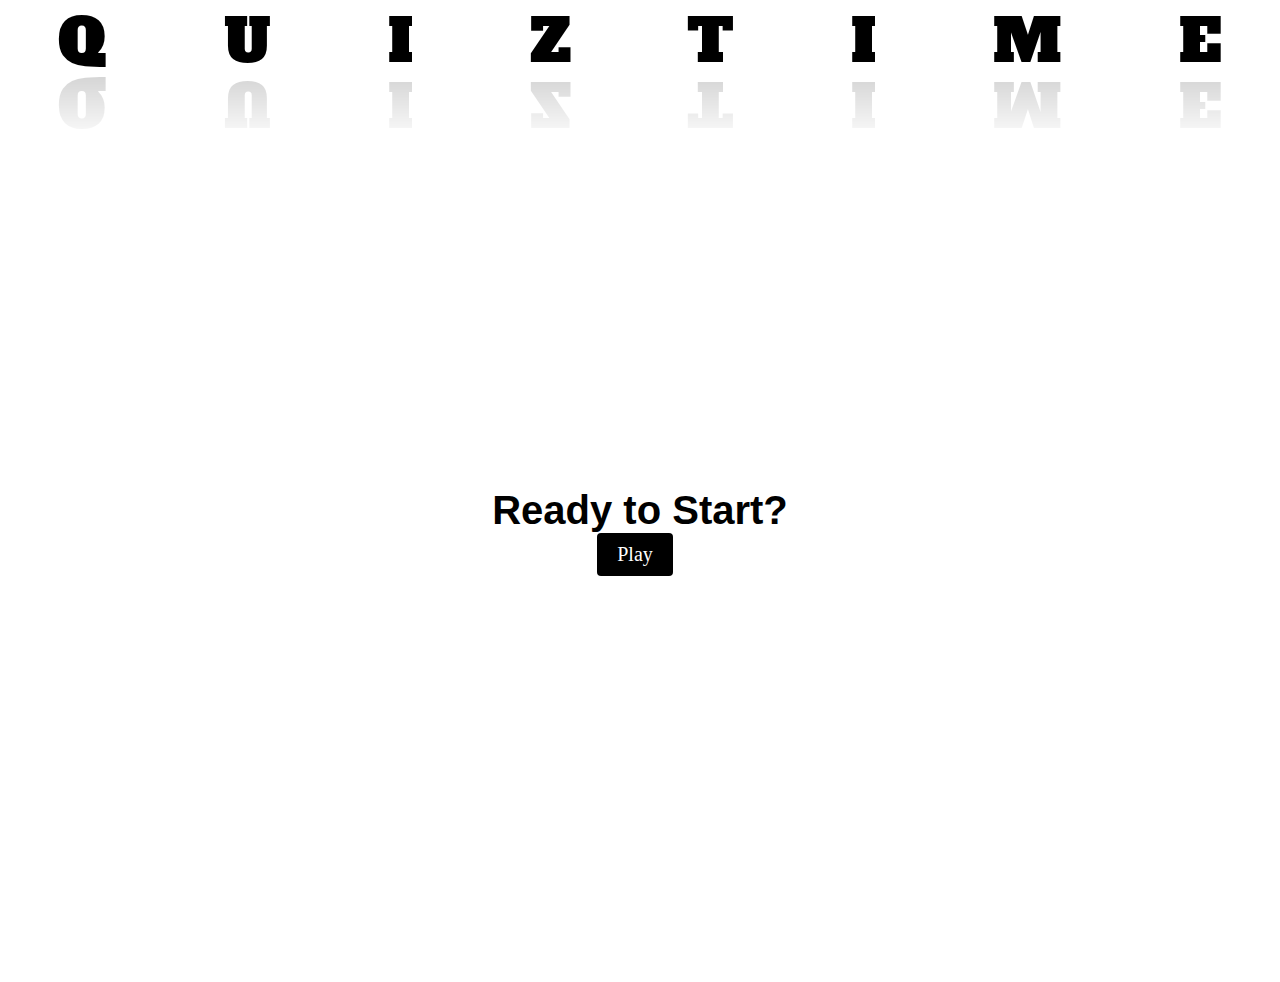
<file: index.html>
<!DOCTYPE html>
<html lang="en">
<head>
    <meta charset="UTF-8">
    <meta name="viewport" content="width=device-width, initial-scale=1.0">
    <link rel="stylesheet" href="style.css" type="text/css" />
    <title>Trivia Game</title>
</head>
<body>
    <div class="waviy">
        <span style="--i:1">Q</span>
        <span style="--i:2">u</span>
        <span style="--i:3">i</span>
        <span style="--i:4">z</span>
        <span style="--i:5">T</span>
        <span style="--i:6">i</span>
        <span style="--i:7">m</span>
        <span style="--i:8">e</span>
       </div>
       <div class="container">
        <div id="home" class="flex-center flex column"></div>
        <h1>Ready to Start?</h1>
        <a class="btn" href="game.html">Play</a>
       </div>
</body>
</html>
</file>
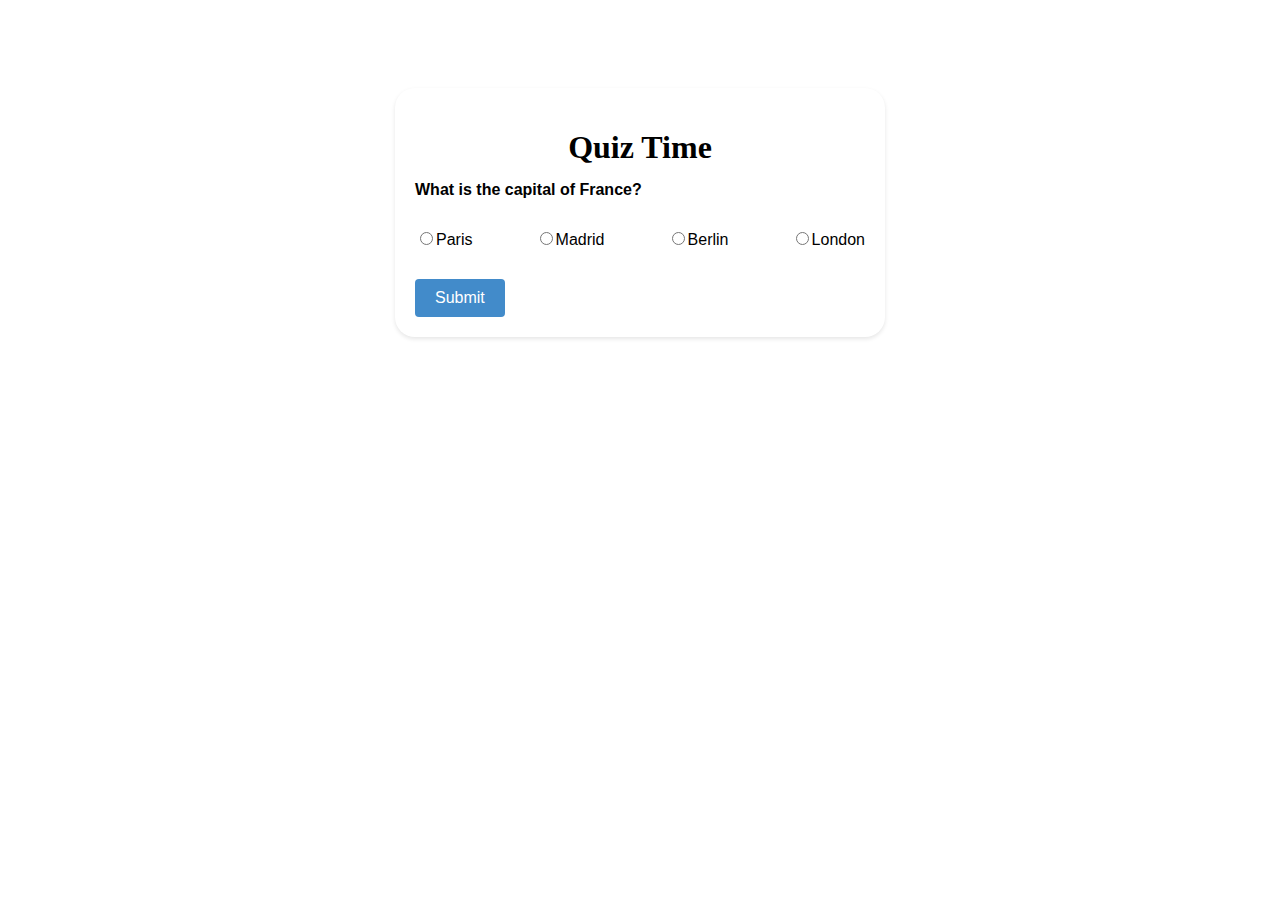
<file: game.html>
<!DOCTYPE html>
<html lang="en">
<head>
    <meta charset="UTF-8">
    <meta name="viewport" content="width=device-width, initial-scale=1.0">
    <link rel="stylesheet" href="game.css" type="text/css" />
    <title>Trivia Game-play</title>
</head>
<body>
    <div class="container">
        <h1>Quiz Time</h1>
        <div id="quiz"></div>
       <div id="result" class="result"></div>
        <button id="submit" class="button">Submit</button>
        <button id="retry" class="button hide">Retry</button>
        <button id="showAnswer" class="button hide">Show Answer</button>

      </div>

    <script src="main.js"></script>
</body>
</html>
</file>
<file: style.css>
@import url('https://fonts.googleapis.com/css2?family=Alfa+Slab+One&display=swap');
* {
  padding: 0;
  margin: 0;
  box-sizing: border-box;
}
body {
    background-image: url("https://images.pexels.com/photos/1292115/pexels-photo-1292115.jpeg?auto=compress&cs=tinysrgb&w=1260&h=750&dpr=1");
   background-size: cover;
   height: 100vh;
  }
  .waviy {
    position: relative;
    -webkit-box-reflect: below -20px linear-gradient(transparent, rgba(0,0,0,.2));
    font-size: 60px;
    display: flex;
    justify-content: space-around;
  }
  .waviy span {
    font-family: 'Alfa Slab One', cursive;
    position: relative;
    display: inline-block;
    color: black;
    text-transform: uppercase;
    animation: waviy 1s infinite;
    animation-delay: calc(.1s * var(--i));
    
  }
  @keyframes waviy {
    0%,40%,100% {
      transform: translateY(0)
    }
    20% {
      transform: translateY(-20px)
    }
   }
   h1 {
    font-size: 40px;
    font-family: 'Segoe UI', Tahoma, Geneva, Verdana, sans-serif;
   }
   
  .container {
    width: 100vw;
    height: 100vh;
    display: flex;
    justify-content: center;
    align-items: center;
    flex-direction: column;
  }
  .btn {
    display: flex;
    justify-content: center;
    padding: 10px 20px;
    background-color: black;
    color: white;
    border: none;
    cursor: pointer;
    font-size: 20px;
    text-decoration: none;
    border-radius: 4px;
    transition: background-color 0.3s;
    margin-right: 10px;
  }
  .btn:hover {
    cursor: pointer;
    background-color: #3071a9;
    transform: translateY(-0.1rem);
    transition: transform 150ms;
  }
</file>
<file: game.css>
body {
    background-image: url("https://images.pexels.com/photos/1367192/pexels-photo-1367192.jpeg?auto=compress&cs=tinysrgb&w=1260&h=750&dpr=1");
    background-size: cover;
    display: flex;
    justify-content: center;
    font-family: 'Lucida Sans', 'Lucida Sans Regular', 'Lucida Grande', 'Lucida Sans Unicode', Geneva, Verdana, sans-serif;
}

@import url('https://fonts.googleapis.com/css2?family=Poppins:wght@400;500;700&display=swap');

  .container {
    width: 450px;
    padding: 20px;
    margin-top: 80px;
    background-color: #fff;
    box-shadow: 0 2px 4px rgba(0, 0, 0, 0.1);
    border-radius: 20px;
    
  }

  h1 {
    text-align: center;
    margin-bottom: 15px;
    font-family:Georgia, 'Times New Roman', Times, serif;

  }
 
  .question {
    font-weight: bold;
    margin-bottom: 30px;
    margin-top: 15px;
  }
  
  .options {
    margin-bottom: 20px;
    display: flex;
    flex-direction: row;
    justify-content: space-between;
  }
  
  .option {
    display: block;
    margin-bottom: 10px;
  }
  
  .button {
    display: inline-block;
    padding: 10px 20px;
    background-color: #428bca;
    color: #fff;
    border: none;
    cursor: pointer;
    font-size: 16px;
    border-radius: 4px;
    transition: background-color 0.3s;
    margin-right: 10px;
  }
  
  .button:hover {
    background-color: #3071a9;
  }
  
  .result {
    text-align: center;
    margin-top: 20px;
    font-weight: bold;
  }
  
  .hide{
    display: none;
  }
</file>
